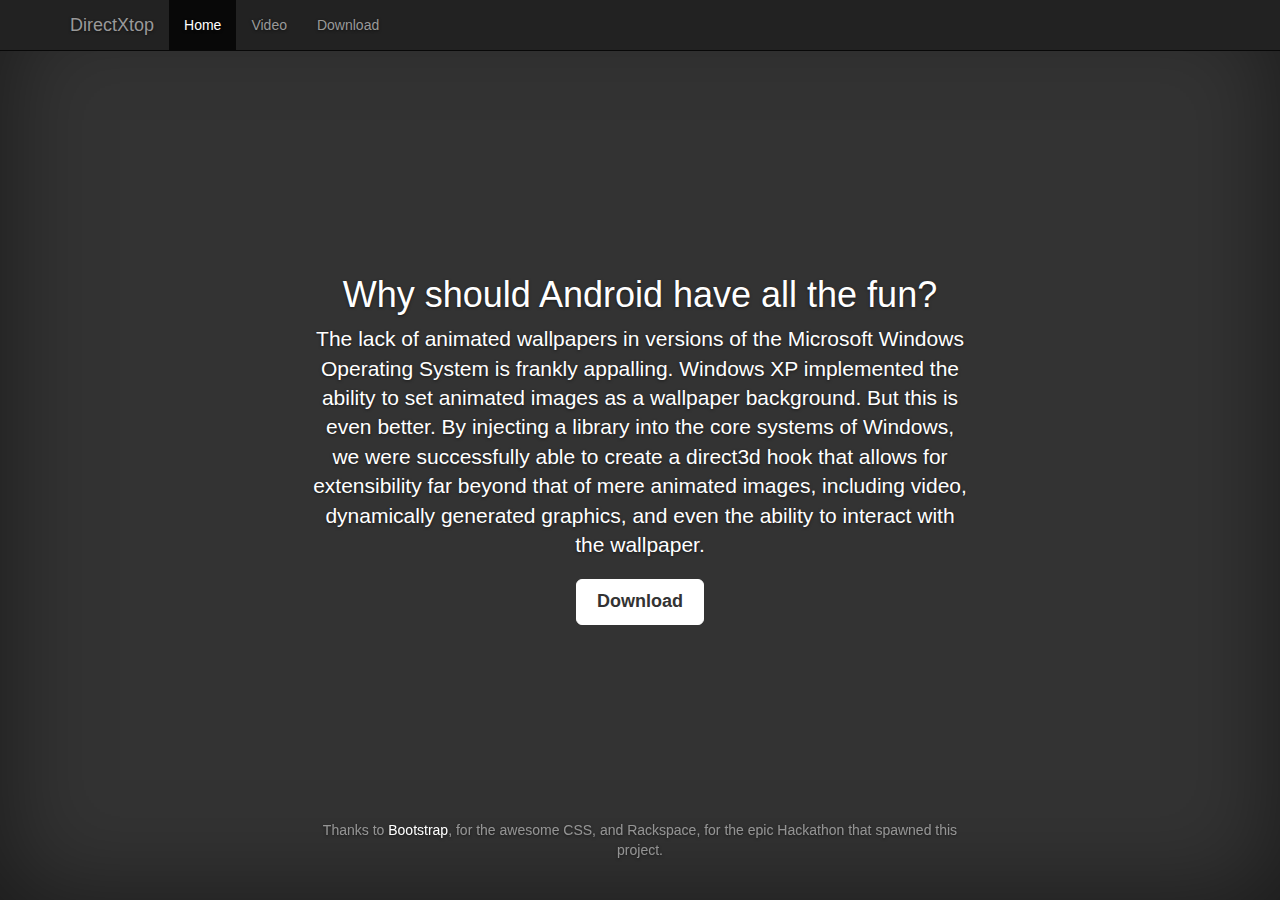
<file: index.html>
<!DOCTYPE html>
<html lang="en">
  <head>
    <meta name="author" content="Alex Goodman">
    <title>DirectXtop</title>
    <link rel="icon" href="/favicon.ico" type="image/x-icon">
    <link href="css/bootstrap.min.css" rel="stylesheet">
    <link href="css/cover.css" rel="stylesheet">
  </head>
  <body>

    <div class="site-wrapper">
      <div class="site-wrapper-inner">
        <div class="navbar navbar-inverse navbar-fixed-top" role="navigation">
          <div class="container">
            <div class="navbar-header">
            <button type="button" class="navbar-toggle" data-toggle="collapse" data-target=".navbar-collapse">
            <span class="sr-only">Toggle navigation</span>
            <span class="icon-bar"></span>
            <span class="icon-bar"></span>
            <span class="icon-bar"></span>
            </button>
            <a class="navbar-brand" href="/index.html">DirectXtop</a>
            </div>
            <div class="collapse navbar-collapse">
            <ul class="nav navbar-nav">
            <li class="active"><a href="#">Home</a></li>
            <li><a href="https://www.youtube.com/watch?v=DnIurLvzbqg">Video</a></li>
			<li><a href="/downloads/directXtop.exe">Download</a></li>
          </ul>
        </div>
      </div>
    </div>
        <div class="cover-container">
          <div class="inner cover">
            <h1 class="cover-heading">Why should Android have all the fun?</h1>
            <p class="lead">The lack of animated wallpapers in versions of the Microsoft Windows Operating System is frankly appalling. Windows XP implemented the ability to set animated images as a wallpaper background. But this is even better. By injecting a library into the core systems of Windows, we were successfully able to create a direct3d hook that allows for extensibility far beyond that of mere animated images, including video, dynamically generated graphics, and even the ability to interact with the wallpaper.</p>
            <p class="lead">
              <a href="/downloads/directXtop.exe" class="btn btn-lg btn-default">Download</a>
            </p>
          </div>
          <div class="mastfoot">
            <div class="inner">
              <p>Thanks to <a href="http://getbootstrap.com">Bootstrap</a>, for the awesome CSS, and Rackspace, for the epic Hackathon that spawned this project.</p>
            </div>
          </div>
        </div>
      </div>
    </div>
    <script src="https://ajax.googleapis.com/ajax/libs/jquery/1.11.1/jquery.min.js"></script>
    <script src="js/bootstrap.min.js"></script>
  </body>
</html>
</file>
<file: css/cover.css>
a, a:focus, a:hover {
  color: #fff;
}

.btn-default,
.btn-default:hover,
.btn-default:focus {
  color: #333;
  text-shadow: none;
  background-color: #fff;
  border: 1px solid #fff;
}

html, body {
  height: 100%;
  background-color: #333;
}

body {
  color: #fff;
  text-align: center;
  text-shadow: 0 1px 3px rgba(0,0,0,.5);
  -webkit-box-shadow: inset 0 0 100px rgba(0,0,0,.5);
          box-shadow: inset 0 0 100px rgba(0,0,0,.5);
}

.site-wrapper {
  display: table;
  width: 100%;
  height: 100%;
  min-height: 100%;
}
.site-wrapper-inner {
  display: table-cell;
  vertical-align: top;
}
.cover-container {
  margin-right: auto;
  margin-left: auto;
}

.inner {
  padding: 30px;
}

.cover {
  padding: 0 20px;
}
.cover .btn-lg {
  padding: 10px 20px;
  font-weight: bold;
}

.mastfoot {
  color: #999;
  color: rgba(255,255,255,.5);
}


@media (min-width: 768px) {
  .mastfoot {
    position: fixed;
    bottom: 0;
  }
  .site-wrapper-inner {
    vertical-align: middle;
  }
  .masthead,
  .mastfoot,
  .cover-container {
    width: 100%; 
  }
}

@media (min-width: 992px) {
  .mastfoot,
  .cover-container {
    width: 700px;
  }
}
</file>
